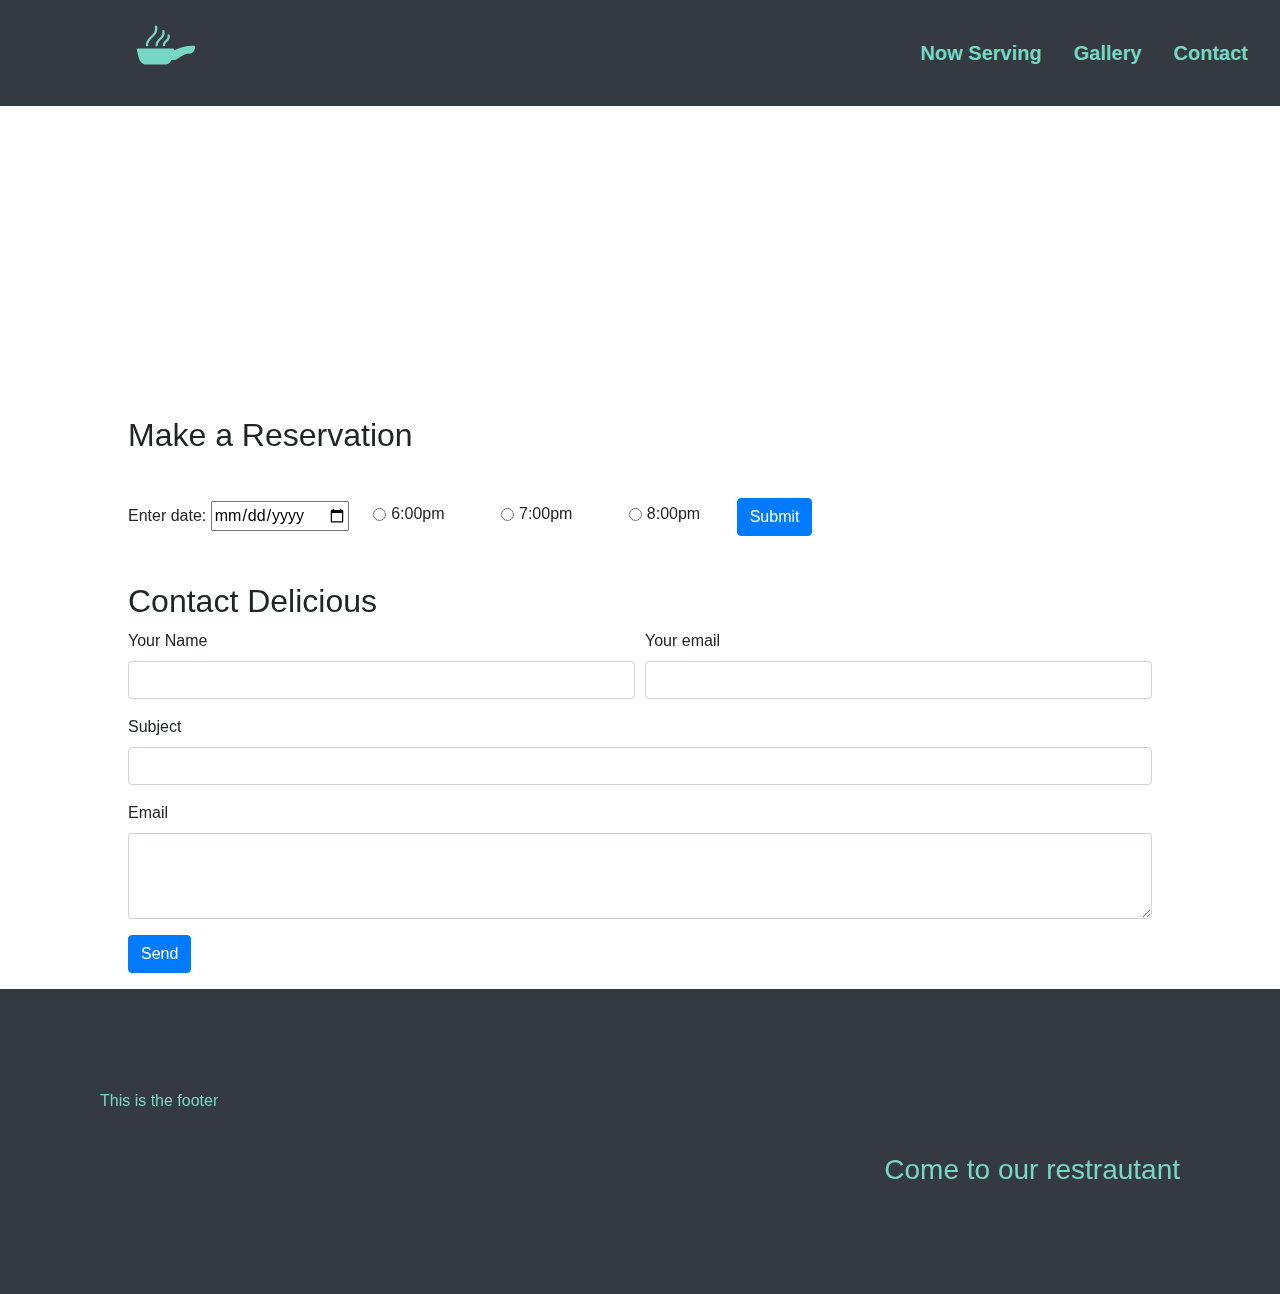
<file: contact.html>
<!DOCTYPE html>
<html lang="en">

   <head>
        <link href="https://stackpath.bootstrapcdn.com/bootstrap/4.1.3/css/bootstrap.min.css" rel="stylesheet">
        <link href="styles.css" rel="stylesheet">
        <script src="script.js"></script>
        <title>My Restaurant</title>
    </head>

    <body>
      <nav class="navbar fixed-top navbar-dark bg-dark">
            <a class="navbar-brand" href="index">
            <img  class="logo" src="noun_cooking.svg" alt="cooking logo">
            </a>
             <ul class="nav justify-content-end">
            <li class="nav-item">
              <a class="nav-link" href="menu">Now Serving</a>
            </li>
            <li class="nav-item">
              <a class="nav-link" href="gallery">Gallery</a>
            </li>
            <li class="nav-item">
              <a class="nav-link" href="contact">Contact</a>
            </li>
          </ul>
      </nav>

        <div class="row">

        </div>

        <!-- hero and title -->
        <div>
            <div class="image">
              <h1 class="title">Contact Us</h1>
            </div>
        </div>

        <div class="mt-3">
        </div>


        <!-- Make a Reservation -->
        <div class="center">
            <h2>Make a Reservation</h2>

                <form onsubmit="reserve(); return false;" id="reserveForm">
                  <label>
                    Enter date:
                    <input type="date" id="resDate"  min="2020-02-25">
                  </label>
                  <div class="form-check form-check-inline">
                      <input class="form-check-input" type="radio" name="inlineRadioOptions" id="6pm" value="6pm">
                      <label class="form-check-label">6:00pm</label>
                    </div>
                    <div class="form-check form-check-inline">
                      <input class="form-check-input" type="radio" name="inlineRadioOptions" id="7pm" value="7pm">
                      <label class="form-check-label">7:00pm</label>
                    </div>
                    <div class="form-check form-check-inline">
                      <input class="form-check-input" type="radio" name="inlineRadioOptions" id="8pm" value="8pm">
                      <label class="form-check-label">8:00pm</label>
                    </div>
                <button type="submit" class="btn btn-primary">Submit</button>
                </form>

        </div>

        <div class="mt-3">
        </div>

        <!-- Contact Form -->
        <div class="center">
            <h2>Contact Delicious</h2>

                <form onsubmit="contact(); return false;" id="contactForm">
                       <div class="form-row">
                            <div class="form-group col-md-6">
                              <label for="name">Your Name</label>
                              <input type="text" class="form-control" id="name">
                            </div>
                            <div class="form-group col-md-6">
                              <label for="email">Your email</label>
                              <input type="email" class="form-control" id="email">
                            </div>
                       </div>
                       <div class="form-row">
                           <div class="form-group col-md-12">
                               <label for="subject">Subject</label>
                               <input type="text" class="form-control" id="subject">
                           </div>
                       </div>
                       <div class="form-group">
                            <label for="emailContent">Email</label>
                            <textarea class="form-control" id="emailContent" rows="3"></textarea>
                       </div>
                      <button type="submit" class="btn btn-primary">Send</button>
                </form>

        </div>


        <div class="mt-3">
        </div>


    <div class="footer">

        <p>This is the footer</p>
        <br>
        <h3>Come to our restrautant</h3>
    </div>


    </body>
</html>
</file>
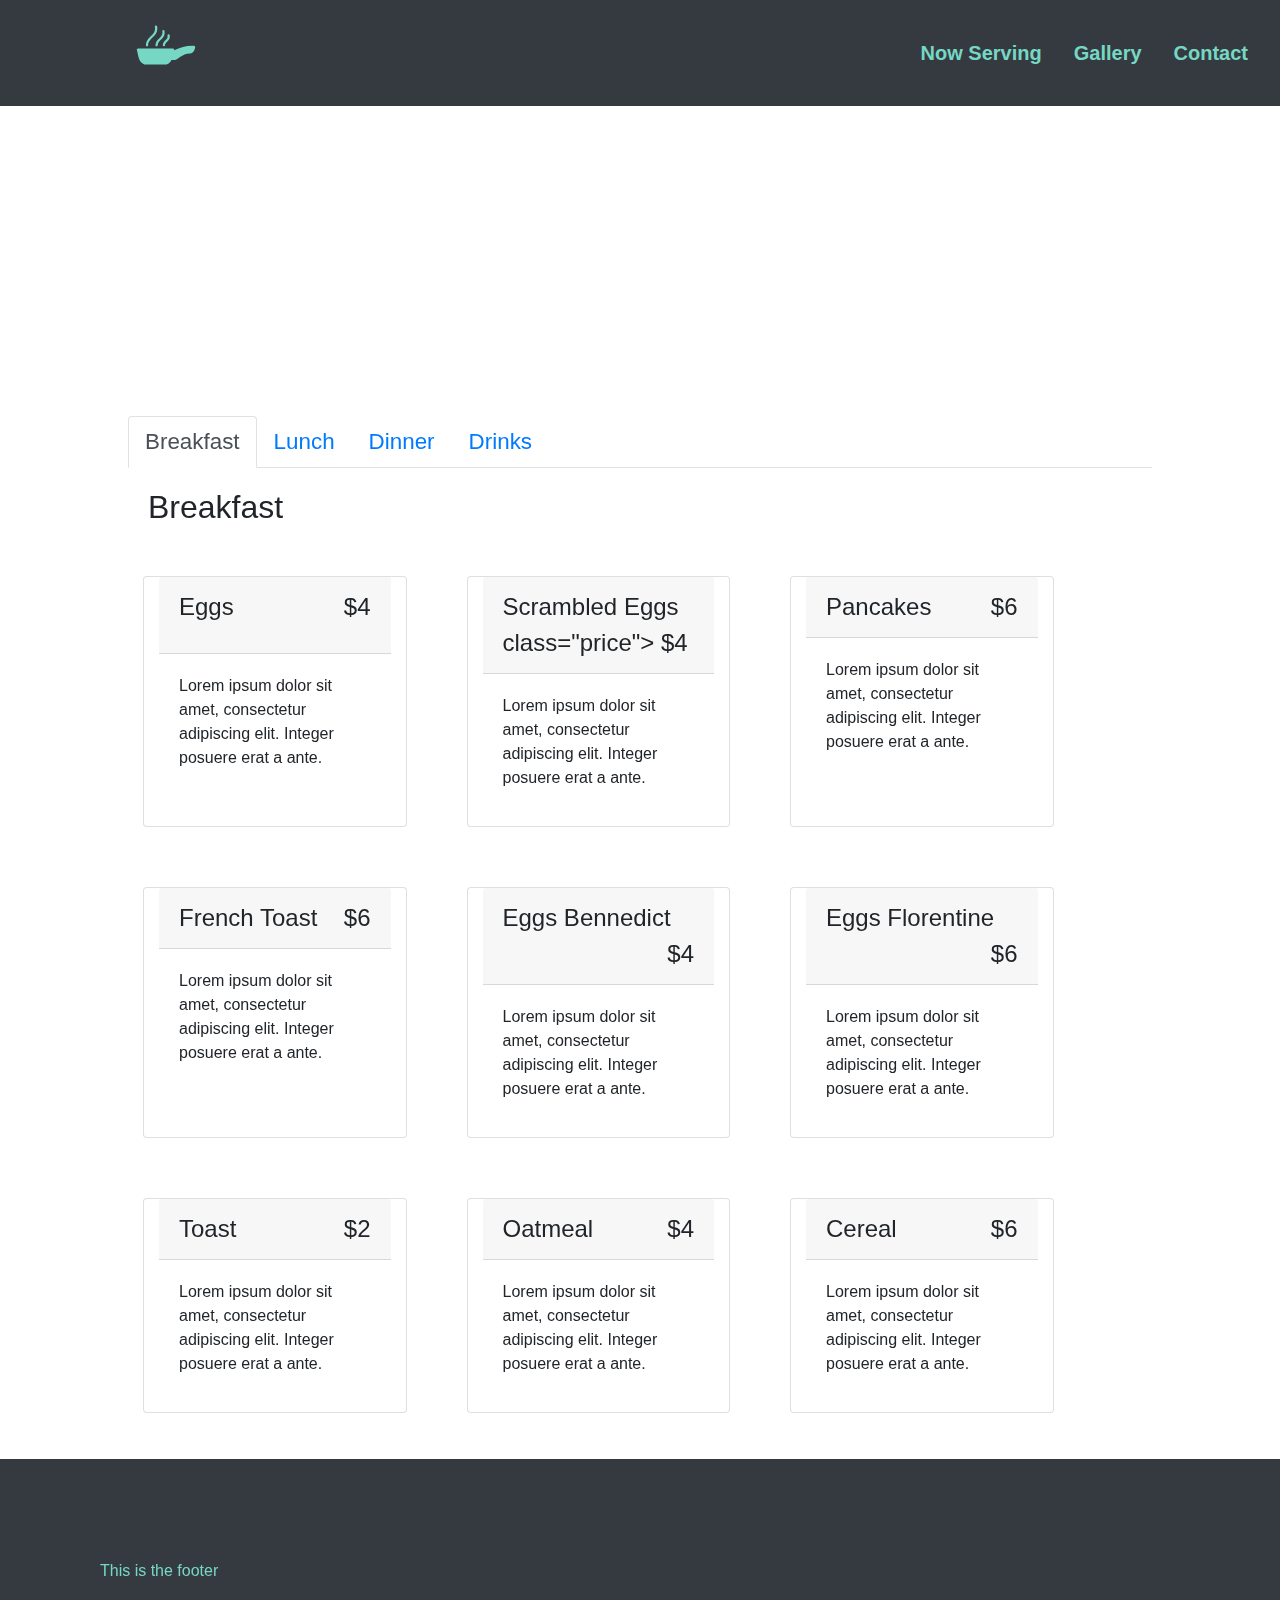
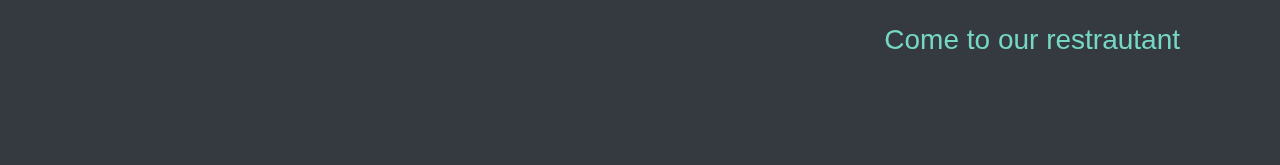
<file: menu.html>
<!DOCTYPE html>
<html lang="zxx">
   <head>
        <link href="https://stackpath.bootstrapcdn.com/bootstrap/4.1.3/css/bootstrap.min.css" rel="stylesheet">
        <link href="styles.css" rel="stylesheet">
        <script src="script.js"></script>
        <title>My Restaurant</title>
    </head>
    <body>

      <nav class="navbar fixed-top navbar-dark bg-dark">
            <a class="navbar-brand" href="index">
              <img  class="logo" src="noun_cooking.svg" alt="cooking logo">
            </a>
             <ul class="nav justify-content-end">
            <li class="nav-item">
              <a class="nav-link" href="menu">Now Serving</a>
            </li>
            <li class="nav-item">
              <a class="nav-link" href="gallery">Gallery</a>
            </li>
            <li class="nav-item">
              <a class="nav-link" href="contact">Contact</a>
            </li>
          </ul>
      </nav>

        <!-- hero and title -->
        <div>
            <div class="image">
              <h1 class="title">Menu</h1>
            </div>
        </div>

        <div class="mt-3">
        </div>

    <div class="center">
        <!--interactive menu pages-->
         <ul id="tabs" class="nav nav-tabs">
          <li class="nav-item">
            <a class="nav-link active" href="#breakfast">Breakfast</a>
          </li>
          <li class="nav-item">
            <a class="nav-link" href="#lunch">Lunch</a>
          </li>
          <li class="nav-item">
            <a class="nav-link" href="#dinner">Dinner</a>
          </li>
          <li class="nav-item">
            <a class="nav-link" href="#drinks">Drinks</a>
          </li>
        </ul>
        </div>

        <div id="breakfast" class="active tab-content center">

                <h2>Breakfast</h2>
                <div class="row">
                        <div class="card col-sm-3">
                        <div class="card-header">
                          <p class="price"> $4</p>
                          <p class="item"> Eggs </p>
                        </div>
                        <div class="card-body">
                            <p>Lorem ipsum dolor sit amet, consectetur adipiscing elit. Integer posuere erat a ante.</p>
                        </div>
                      </div>

                     <div class="card col-sm-3">
                        <div class="card-header">
                          <p> <span class="item">Scrambled Eggs <span></span> class="price"> $4 </span> </p>
                        </div>
                        <div class="card-body">
                            <p>Lorem ipsum dolor sit amet, consectetur adipiscing elit. Integer posuere erat a ante.</p>
                        </div>
                      </div>

                       <div class="card col-sm-3">
                        <div class="card-header">
                          <p> <span class="item"> Pancakes </span><span class="price"> $6 </span></p>
                        </div>
                        <div class="card-body">
                            <p>Lorem ipsum dolor sit amet, consectetur adipiscing elit. Integer posuere erat a ante.</p>
                        </div>
                      </div>

                  </div>

                <div class="row">
                   <div class="card col-sm-3">
                    <div class="card-header">
                      <p> <span class="item"> French Toast </span><span class="price"> $6 </span></p>
                    </div>
                    <div class="card-body">
                        <p>Lorem ipsum dolor sit amet, consectetur adipiscing elit. Integer posuere erat a ante.</p>
                    </div>
                  </div>


                   <div class="card col-3">
                    <div class="card-header">
                      <p> <span class="item"> Eggs Bennedict </span><span class="price"> $4 </span></p>
                    </div>
                    <div class="card-body">
                        <p>Lorem ipsum dolor sit amet, consectetur adipiscing elit. Integer posuere erat a ante.</p>
                    </div>
                  </div>

                   <div class="card col-3">
                    <div class="card-header">
                      <p> <span class="item"> Eggs Florentine</span> <span class="price"> $6 </span></p>
                    </div>
                    <div class="card-body">
                        <p>Lorem ipsum dolor sit amet, consectetur adipiscing elit. Integer posuere erat a ante.</p>
                    </div>
                  </div>
              </div>

                <div class="row">
                   <div class="card col-sm-3">
                    <div class="card-header">
                      <p> <span class="item"> Toast </span><span class="price"> $2 </span></p>
                    </div>
                    <div class="card-body">
                        <p>Lorem ipsum dolor sit amet, consectetur adipiscing elit. Integer posuere erat a ante.</p>
                    </div>
                  </div>


                   <div class="card col-3">
                    <div class="card-header">
                      <p> <span class="item"> Oatmeal </span><span class="price"> $4 </span></p>
                    </div>
                    <div class="card-body">
                        <p>Lorem ipsum dolor sit amet, consectetur adipiscing elit. Integer posuere erat a ante.</p>
                    </div>
                  </div>

                   <div class="card col-3">
                    <div class="card-header">
                      <p> <span class="item"> Cereal </span> <span class="price"> $6 </span></p>
                    </div>
                    <div class="card-body">
                        <p>Lorem ipsum dolor sit amet, consectetur adipiscing elit. Integer posuere erat a ante.</p>
                    </div>
                  </div>
            </div>
      </div>


    <div id="lunch" class="tab-content center">
            <h2>Lunch</h2>

              <div class="row">
                <div class="card col-sm-3">
                <div class="card-header">
                  <p> <span class="item"> Turkey Sandwich </span><span class="price"> $4 </span></p>
                </div>
                <div class="card-body">
                    <p>Lorem ipsum dolor sit amet, consectetur adipiscing elit. Integer posuere erat a ante.</p>
                </div>
              </div>

             <div class="card col-sm-3">
                <div class="card-header">
                  <p> <span class="item"> Ham Sandwich </span> <span class="price"> $4 </span></p>
                </div>
                <div class="card-body">
                    <p>Lorem ipsum dolor sit amet, consectetur adipiscing elit. Integer posuere erat a ante.</p>
                </div>
              </div>

               <div class="card col-sm-3">
                <div class="card-header">
                  <p> <span class="item"> Veggie Sandwich </span> <span class="price"> $6 </span></p>
                </div>
                <div class="card-body">
                    <p>Lorem ipsum dolor sit amet, consectetur adipiscing elit. Integer posuere erat a ante.</p>
                </div>
              </div>
          </div>

        <div class="row">
           <div class="card col-sm-3">
            <div class="card-header">
              <p> <span class="item"> Savory Crepe </span> <span class="price"> $6 </span></p>
            </div>
            <div class="card-body">
                <p>Lorem ipsum dolor sit amet, consectetur adipiscing elit. Integer posuere erat a ante.</p>
            </div>
          </div>


           <div class="card col-3">
            <div class="card-header">
              <p> <span class="item"> Egg Salad </span> <span class="price"> $4 </span></p>
            </div>
            <div class="card-body">
                <p>Lorem ipsum dolor sit amet, consectetur adipiscing elit. Integer posuere erat a ante.</p>
            </div>
          </div>

           <div class="card col-3">
            <div class="card-header">
              <p> <span class="item"> Egg Salad Sandwich</span> <span class="price"> $6 </span></p>
            </div>
            <div class="card-body">
                <p>Lorem ipsum dolor sit amet, consectetur adipiscing elit. Integer posuere erat a ante.</p>
            </div>
          </div>
      </div>

        <div class="row">
           <div class="card col-sm-3">
            <div class="card-header">
              <p> <span class="item"> Grilled Chicken</span> <span class="price"> $6 </span></p>
            </div>
            <div class="card-body">
                <p>Lorem ipsum dolor sit amet, consectetur adipiscing elit. Integer posuere erat a ante.</p>
            </div>
          </div>


           <div class="card col-3">
            <div class="card-header">
              <p> <span class="item"> Chicken Salad </span><span class="price"> $4 </span></p>
            </div>
            <div class="card-body">
                <p>Lorem ipsum dolor sit amet, consectetur adipiscing elit. Integer posuere erat a ante.</p>
            </div>
          </div>

           <div class="card col-3">
            <div class="card-header">
              <p> <span class="item"> Ceasar Salad</span> <span class="price"> $6 </span></p>
            </div>
            <div class="card-body">
                <p>Lorem ipsum dolor sit amet, consectetur adipiscing elit. Integer posuere erat a ante.</p>
            </div>
          </div>

          </div>
     </div>


    <div id="dinner" class="tab-content center">
            <h2>Dinner</h2>

              <div class="row">
                <div class="card col-sm-3">
                <div class="card-header">
                  <p> <span class="item"> Cheese Burger</span> <span class="price"> $4 </span></p>
                </div>
                <div class="card-body">
                    <p>Lorem ipsum dolor sit amet, consectetur adipiscing elit. Integer posuere erat a ante.</p>
                </div>
              </div>

             <div class="card col-sm-3">
                <div class="card-header">
                  <p> <span class="item">Chicken Burger</span> <span class="price"> $4 </span></p>
                </div>
                <div class="card-body">
                    <p>Lorem ipsum dolor sit amet, consectetur adipiscing elit. Integer posuere erat a ante.</p>
                </div>
              </div>

               <div class="card col-sm-3">
                <div class="card-header">
                  <p> <span class="item"> Mushroom Burger</span> <span class="price"> $6 </span></p>
                </div>
                <div class="card-body">
                    <p>Lorem ipsum dolor sit amet, consectetur adipiscing elit. Integer posuere erat a ante.</p>
                </div>
              </div>

          </div>

        <div class="row">
           <div class="card col-sm-3">
            <div class="card-header">
              <p> <span class="item"> Black bean Burger</span> <span class="price"> $6 </span></p>
            </div>
            <div class="card-body">
                <p>Lorem ipsum dolor sit amet, consectetur adipiscing elit. Integer posuere erat a ante.</p>
            </div>
          </div>


           <div class="card col-3">
            <div class="card-header">
              <p> <span class="item"> Black bean Chili </span><span class="price"> $4 </span></p>
            </div>
            <div class="card-body">
                <p>Lorem ipsum dolor sit amet, consectetur adipiscing elit. Integer posuere erat a ante.</p>
            </div>
          </div>

           <div class="card col-3">
            <div class="card-header">
              <p> <span class="item"> Turkey chili </span><span class="price"> $6 </span></p>
            </div>
            <div class="card-body">
                <p>Lorem ipsum dolor sit amet, consectetur adipiscing elit. Integer posuere erat a ante.</p>
            </div>
          </div>
      </div>

        <div class="row">
           <div class="card col-sm-3">
            <div class="card-header">
              <p> <span class="item"> Grilled Chicken Salad </span><span class="price"> $6 </span></p>
            </div>
            <div class="card-body">
                <p>Lorem ipsum dolor sit amet, consectetur adipiscing elit. Integer posuere erat a ante.</p>
            </div>
          </div>


           <div class="card col-3">
            <div class="card-header">
              <p> <span class="item"> Steak Salad </span><span class="price"> $4 </span></p>
            </div>
            <div class="card-body">
                <p>Lorem ipsum dolor sit amet, consectetur adipiscing elit. Integer posuere erat a ante.</p>
            </div>
          </div>

           <div class="card col-3">
            <div class="card-header">
              <p> <span class="item"> Quinoa Salad</span> <span class="price"> $6 </span></p>
            </div>
            <div class="card-body">
                <p>Lorem ipsum dolor sit amet, consectetur adipiscing elit. Integer posuere erat a ante.</p>
            </div>
          </div>
        </div>
    </div>

    <div id="drinks" class="tab-content center">
            <h2>Drinks</h2>

             <div class="row">
                <div class="card col-sm-3">
                <div class="card-header">
                  <p> <span class="item"> Coffee</span> <span class="price"> $2 </span></p>
                </div>
                <div class="card-body">
                    <p>Lorem ipsum dolor sit amet, consectetur adipiscing elit. Integer posuere erat a ante.</p>
                </div>
              </div>

             <div class="card col-sm-3">
                <div class="card-header">
                  <p> <span class="item"> Tea </span><span class="price"> $2 </span></p>
                </div>
                <div class="card-body">
                    <p>Lorem ipsum dolor sit amet, consectetur adipiscing elit. Integer posuere erat a ante.</p>
                </div>
              </div>

               <div class="card col-sm-3">
                <div class="card-header">
                  <p> <span class="item"> Iced Coffee</span> <span class="price"> $2</span></p>
                </div>
                <div class="card-body">
                    <p>Lorem ipsum dolor sit amet, consectetur adipiscing elit. Integer posuere erat a ante.</p>
                </div>
              </div>
          </div>

        <div class="row">
           <div class="card col-sm-3">
            <div class="card-header">
              <p> <span class="item"> Iced Tea </span> <span class="price"> $2 </span></p>
            </div>
            <div class="card-body">
                <p>Lorem ipsum dolor sit amet, consectetur adipiscing elit. Integer posuere erat a ante.</p>
            </div>
          </div>


           <div class="card col-3">
            <div class="card-header">
              <p> <span class="item"> Lemonade </span><span class="price"> $2 </span></p>
            </div>
            <div class="card-body">
                <p>Lorem ipsum dolor sit amet, consectetur adipiscing elit. Integer posuere erat a ante.</p>
            </div>
          </div>

           <div class="card col-3">
            <div class="card-header">
              <p> <span class="item"> Coke </span><span class="price"> $2 </span></p>
            </div>
            <div class="card-body">
                <p>Lorem ipsum dolor sit amet, consectetur adipiscing elit. Integer posuere erat a ante.</p>
            </div>
          </div>
      </div>

        <div class="row">
           <div class="card col-sm-3">
            <div class="card-header">
              <p> <span class="item"> Cherry Coke </span><span class="price"> $2 </span></p>
            </div>
            <div class="card-body">
                <p>Lorem ipsum dolor sit amet, consectetur adipiscing elit. Integer posuere erat a ante.</p>
            </div>
          </div>


           <div class="card col-3">
            <div class="card-header">
              <p> <span class="item"> Eggs Bennedict </span><span class="price"> $2 </span></p>
            </div>
            <div class="card-body">
                <p>Lorem ipsum dolor sit amet, consectetur adipiscing elit. Integer posuere erat a ante.</p>
            </div>
          </div>

           <div class="card col-3">
            <div class="card-header">
              <p> <span class="item"> Sprite </span><span class="price"> $2 </span></p>
            </div>
            <div class="card-body">
                <p>Lorem ipsum dolor sit amet, consectetur adipiscing elit. Integer posuere erat a ante.</p>
            </div>
          </div>
      </div>

  </div>

    <script>
        document.getElementById('tabs').addEventListener('click', onTabClick, false);
    </script>

        <div class="mt-3">
        </div>

    <div class="footer">

        <p>This is the footer</p>
        <br>
        <h3>Come to our restrautant</h3>
    </div>


    </body>
</html>
</file>
<file: styles.css>
nav{
     font-family: Arial, sans-serif;
     font-size: 20px;
     font-weight:bold;
 }

 nav a{
     color:#76D7C4;
 }

 nav a:hover{
     color: #fff;
 }


.image {
  background-image: url("https://source.unsplash.com/1600x900/?food");
  background-size: cover;
  position: relative;
  height: 400px;
  color: #000;
/*   mix-blend-mode: lighten; */
}

.title {
  background-color: white;
  border-radius:10px;
  color: black;
  font-size: 60px;
  font-weight: bold;
  margin: 0 auto;
  padding:10px;
  width: 80%;
  text-align: center;
  position: absolute;
  top: 60%;
  left:50%;
  transform: translate(-50%, -50%);
  mix-blend-mode: screen;
}


.logo {
  width: 300px;
  height: 80px;
}

.subhead{
    margin:40px;
    text-align:center;
}

.center{
    margin: 0 auto;
    width:80%;
}

td{
    padding:20px;

}

.text{
    margin-left:100px;
    margin-right: 100px;
    padding: 40px;
}

.card{
    margin: 30px;
}

 .tab-content {
    display: none;
}

.active {
    display:block;
}


.tab-content h2{
    margin: 20px;
}


#tabs {
    font-size:1.4em;
}


.card-header p {
    font-size:1.5em;
    display: inline;
}


.card .price{
    float: right;
}


.footer{
    color:#76D7C4;
    background-color: #343a40;
    padding:100px;
}

.footer h3 {
    text-align:right;
}


#reserveForm{
    padding:20px 0px 20px 0px;
}
 .form-check{
     padding: 20px;
 }
</file>
